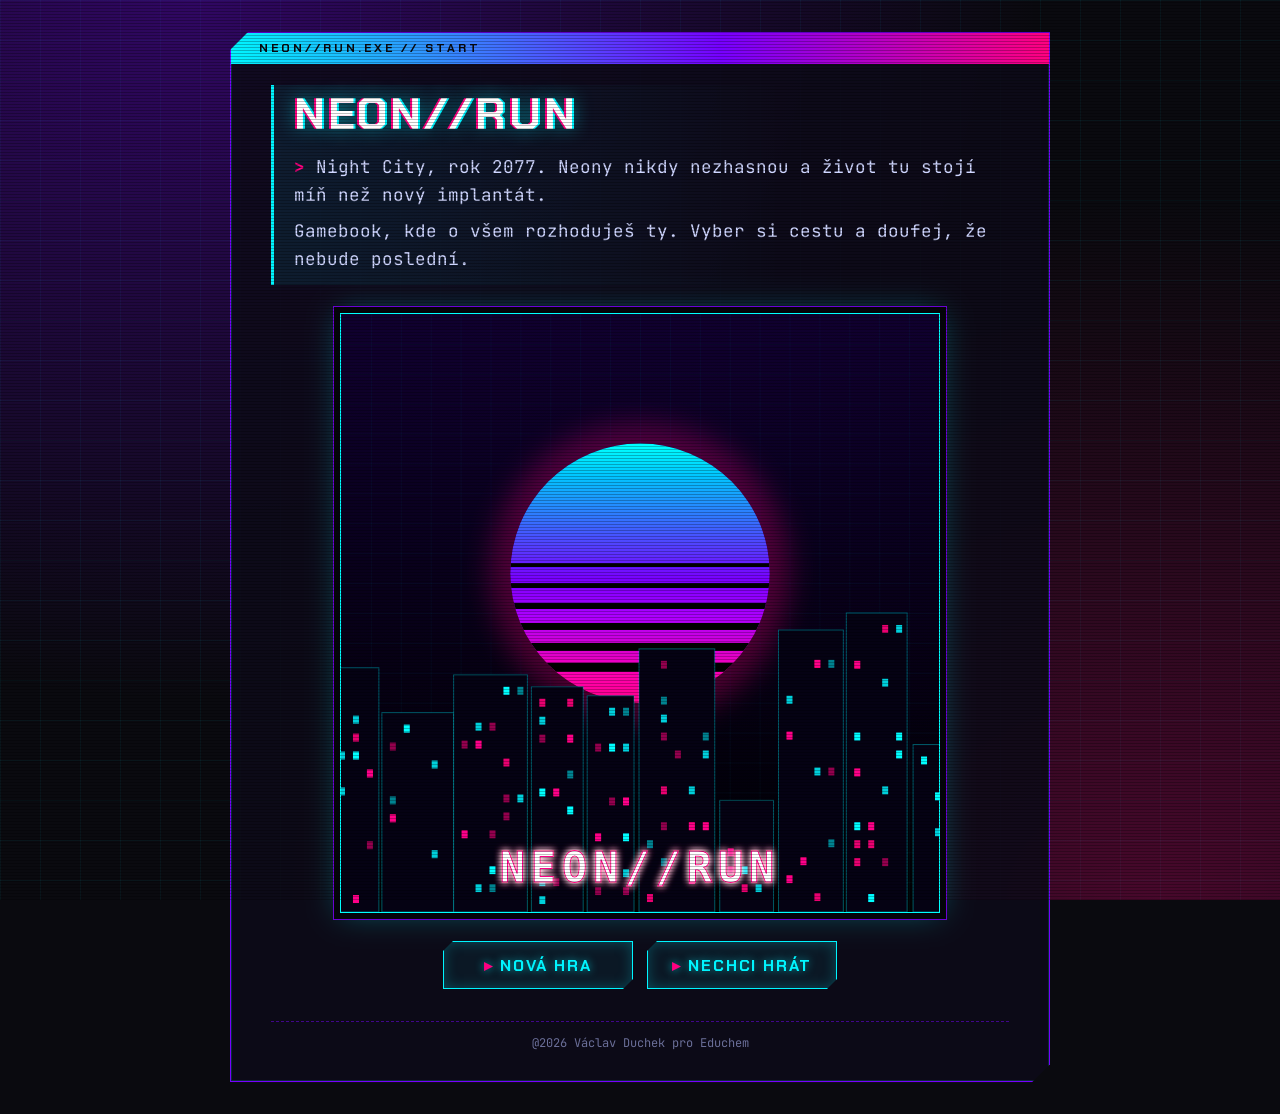
<file: index.html>
<!DOCTYPE html>
<html lang="cs">
<head>
    <meta charset="utf-8">
    <meta name="viewport" content="width=device-width, initial-scale=1">
    <link rel="stylesheet" type="text/css" href="css/styl.css">
    <title>NEON//RUN – Střep</title>
</head>
<body>
    <article data-scena="START">

        <header>
            <h1>NEON//RUN</h1>
            <p>Night City, rok 2077. Neony nikdy nezhasnou a život tu stojí míň než nový implantát.</p>
            <p>Gamebook, kde o všem rozhoduješ ty. Vyber si cestu a doufej, že nebude poslední.</p>
        </header>

        <main>
            <img src="imgs/start.svg" alt="Neonové slunce nad Night City">
        </main>

        <footer>
            <a href="html/1.html"><button>Nová hra</button></a>
            <a href="html/6.html"><button>Nechci hrát</button></a>
            <p>@2026 Václav Duchek pro Educhem</p>
        </footer>

    </article>
</body>
</html>
</file>
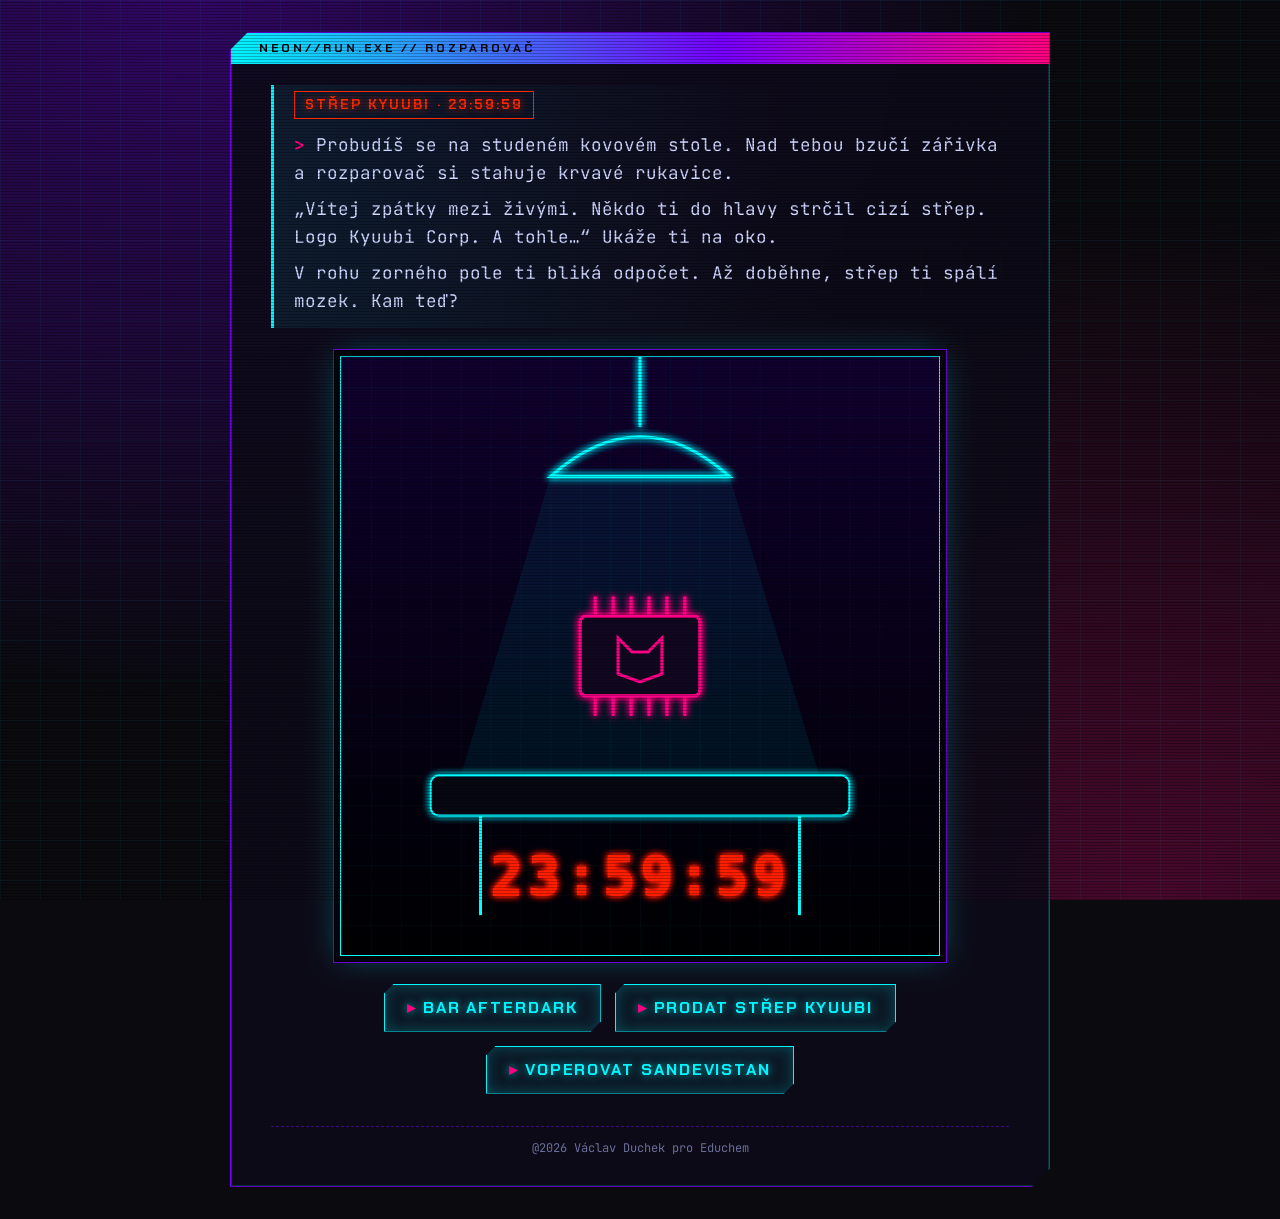
<file: html/1.html>
<!DOCTYPE html>
<html lang="cs">
<head>
    <meta charset="utf-8">
    <meta name="viewport" content="width=device-width, initial-scale=1">
    <link rel="stylesheet" type="text/css" href="../css/styl.css">
    <title>NEON//RUN – Rozparovač</title>
</head>
<body>
    <article data-scena="ROZPAROVAČ">

        <header>
            <div class="odpocet">STŘEP KYUUBI · 23:59:59</div>
            <p>Probudíš se na studeném kovovém stole. Nad tebou bzučí zářivka a rozparovač si stahuje krvavé rukavice.</p>
            <p>„Vítej zpátky mezi živými. Někdo ti do hlavy strčil cizí střep. Logo Kyuubi Corp. A tohle…“ Ukáže ti na oko.</p>
            <p>V rohu zorného pole ti bliká odpočet. Až doběhne, střep ti spálí mozek. Kam teď?</p>
        </header>

        <main>
            <img src="../imgs/ripperdoc.svg" alt="Operační stůl rozparovače a střep s logem lišky">
        </main>

        <footer>
            <a href="2.html"><button>Bar Afterdark</button></a>
            <a href="3.html"><button>Prodat střep Kyuubi</button></a>
            <a href="4.html"><button>Voperovat sandevistan</button></a>
            <p>@2026 Václav Duchek pro Educhem</p>
        </footer>

    </article>
</body>
</html>
</file>
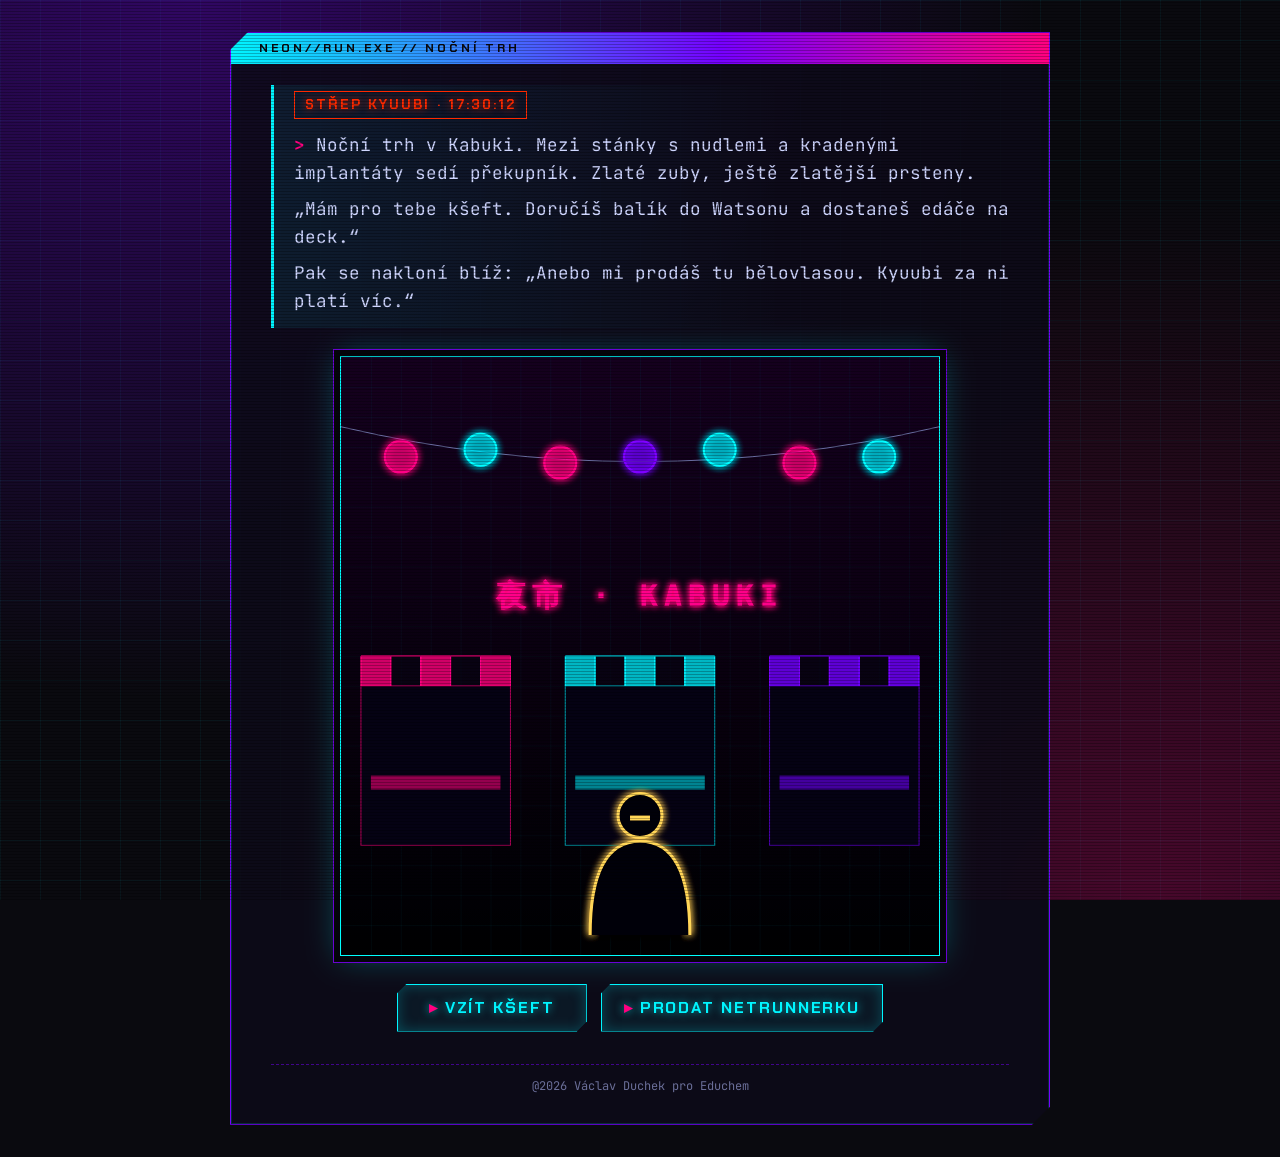
<file: html/10.html>
<!DOCTYPE html>
<html lang="cs">
<head>
    <meta charset="utf-8">
    <meta name="viewport" content="width=device-width, initial-scale=1">
    <link rel="stylesheet" type="text/css" href="../css/styl.css">
    <title>NEON//RUN – Noční trh</title>
</head>
<body>
    <article data-scena="NOČNÍ TRH">

        <header>
            <div class="odpocet">STŘEP KYUUBI · 17:30:12</div>
            <p>Noční trh v Kabuki. Mezi stánky s nudlemi a kradenými implantáty sedí překupník. Zlaté zuby, ještě zlatější prsteny.</p>
            <p>„Mám pro tebe kšeft. Doručíš balík do Watsonu a dostaneš edáče na deck.“</p>
            <p>Pak se nakloní blíž: „Anebo mi prodáš tu bělovlasou. Kyuubi za ni platí víc.“</p>
        </header>

        <main>
            <img src="../imgs/trh.svg" alt="Noční trh s lampiony a překupníkem">
        </main>

        <footer>
            <a href="13.html"><button>Vzít kšeft</button></a>
            <a href="7.html"><button>Prodat netrunnerku</button></a>
            <p>@2026 Václav Duchek pro Educhem</p>
        </footer>

    </article>
</body>
</html>
</file>
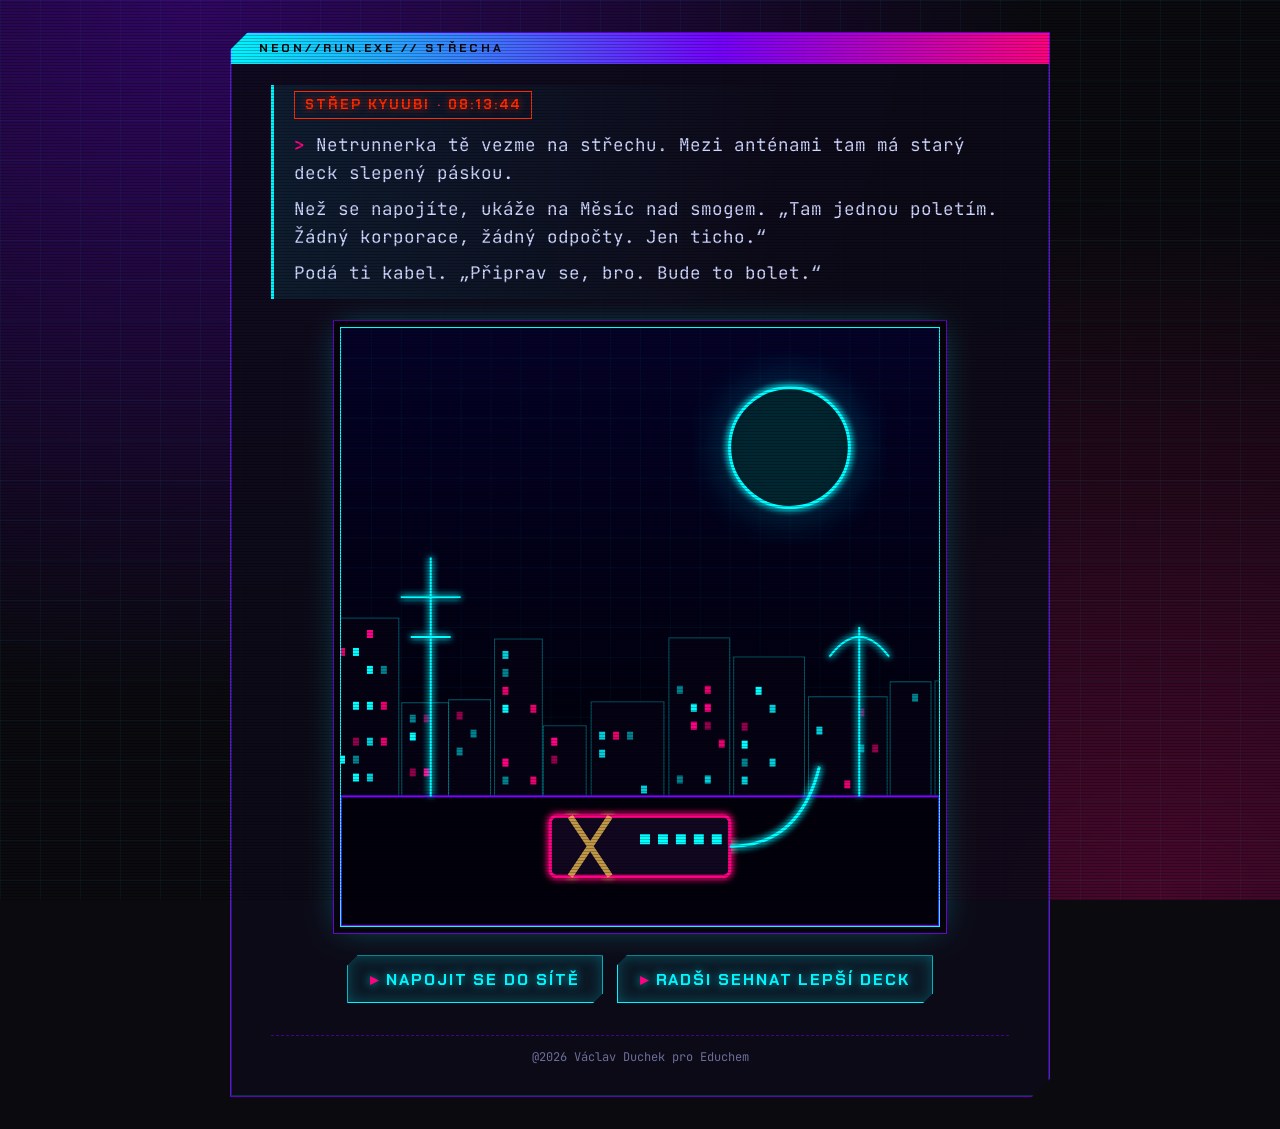
<file: html/11.html>
<!DOCTYPE html>
<html lang="cs">
<head>
    <meta charset="utf-8">
    <meta name="viewport" content="width=device-width, initial-scale=1">
    <link rel="stylesheet" type="text/css" href="../css/styl.css">
    <title>NEON//RUN – Střecha</title>
</head>
<body>
    <article data-scena="STŘECHA">

        <header>
            <div class="odpocet">STŘEP KYUUBI · 08:13:44</div>
            <p>Netrunnerka tě vezme na střechu. Mezi anténami tam má starý deck slepený páskou.</p>
            <p>Než se napojíte, ukáže na Měsíc nad smogem. „Tam jednou poletím. Žádný korporace, žádný odpočty. Jen ticho.“</p>
            <p>Podá ti kabel. „Připrav se, bro. Bude to bolet.“</p>
        </header>

        <main>
            <img src="../imgs/strecha.svg" alt="Střecha s anténami, Měsíc a deck">
        </main>

        <footer>
            <a href="5.html"><button>Napojit se do sítě</button></a>
            <a href="10.html"><button>Radši sehnat lepší deck</button></a>
            <p>@2026 Václav Duchek pro Educhem</p>
        </footer>

    </article>
</body>
</html>
</file>
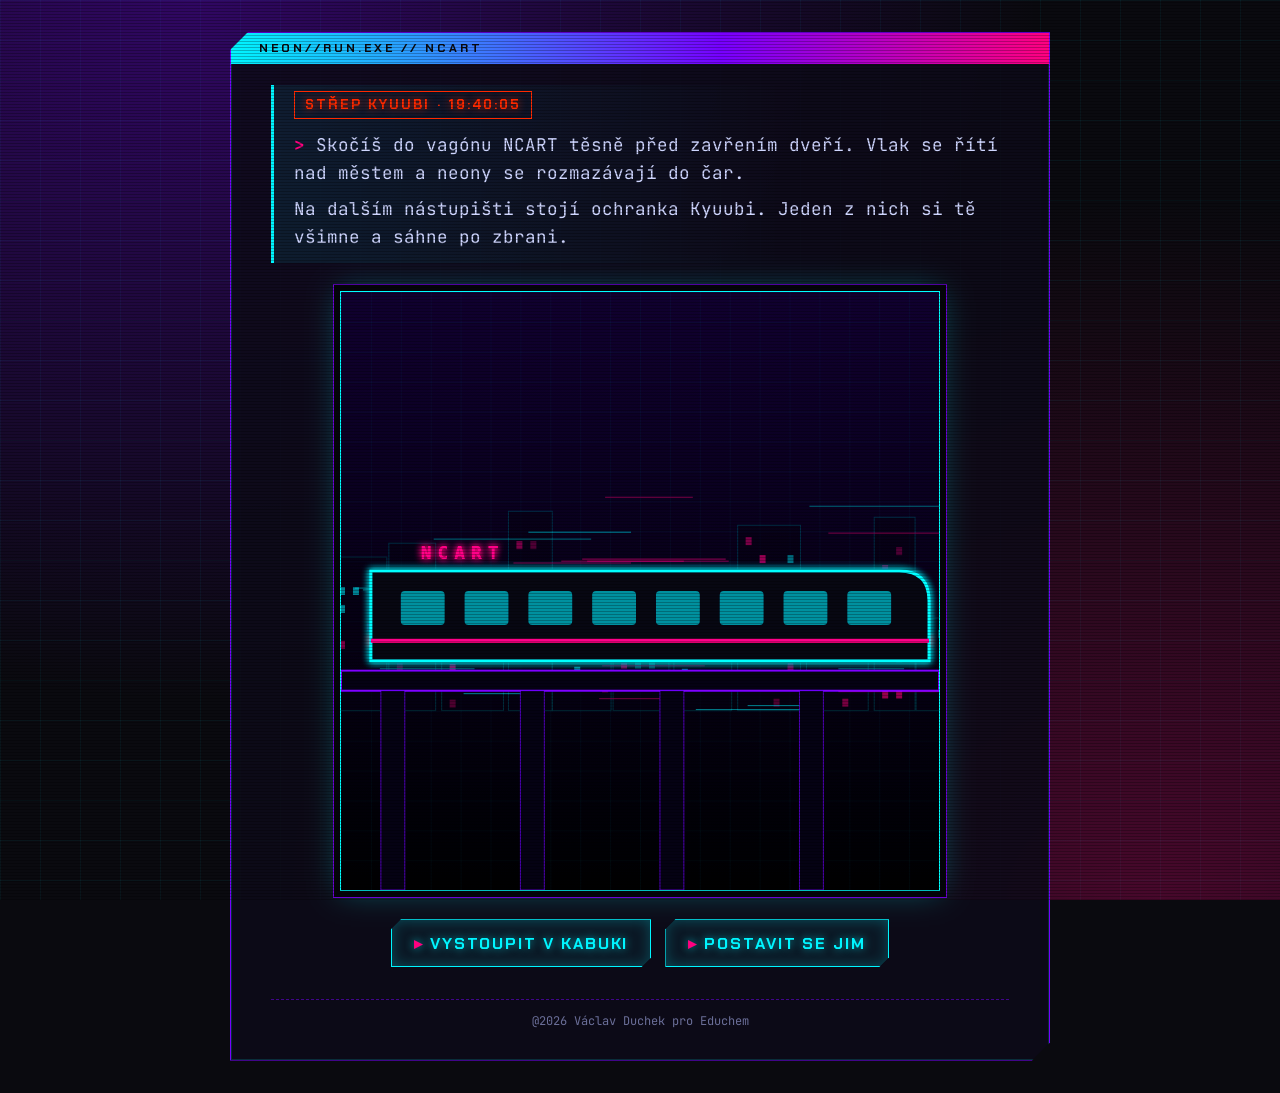
<file: html/12.html>
<!DOCTYPE html>
<html lang="cs">
<head>
    <meta charset="utf-8">
    <meta name="viewport" content="width=device-width, initial-scale=1">
    <link rel="stylesheet" type="text/css" href="../css/styl.css">
    <title>NEON//RUN – Metro</title>
</head>
<body>
    <article data-scena="NCART">

        <header>
            <div class="odpocet">STŘEP KYUUBI · 19:40:05</div>
            <p>Skočíš do vagónu NCART těsně před zavřením dveří. Vlak se řítí nad městem a neony se rozmazávají do čar.</p>
            <p>Na dalším nástupišti stojí ochranka Kyuubi. Jeden z nich si tě všimne a sáhne po zbrani.</p>
        </header>

        <main>
            <img src="../imgs/metro.svg" alt="Vlak metra NCART na estakádě">
        </main>

        <footer>
            <a href="2.html"><button>Vystoupit v Kabuki</button></a>
            <a href="8.html"><button>Postavit se jim</button></a>
            <p>@2026 Václav Duchek pro Educhem</p>
        </footer>

    </article>
</body>
</html>
</file>
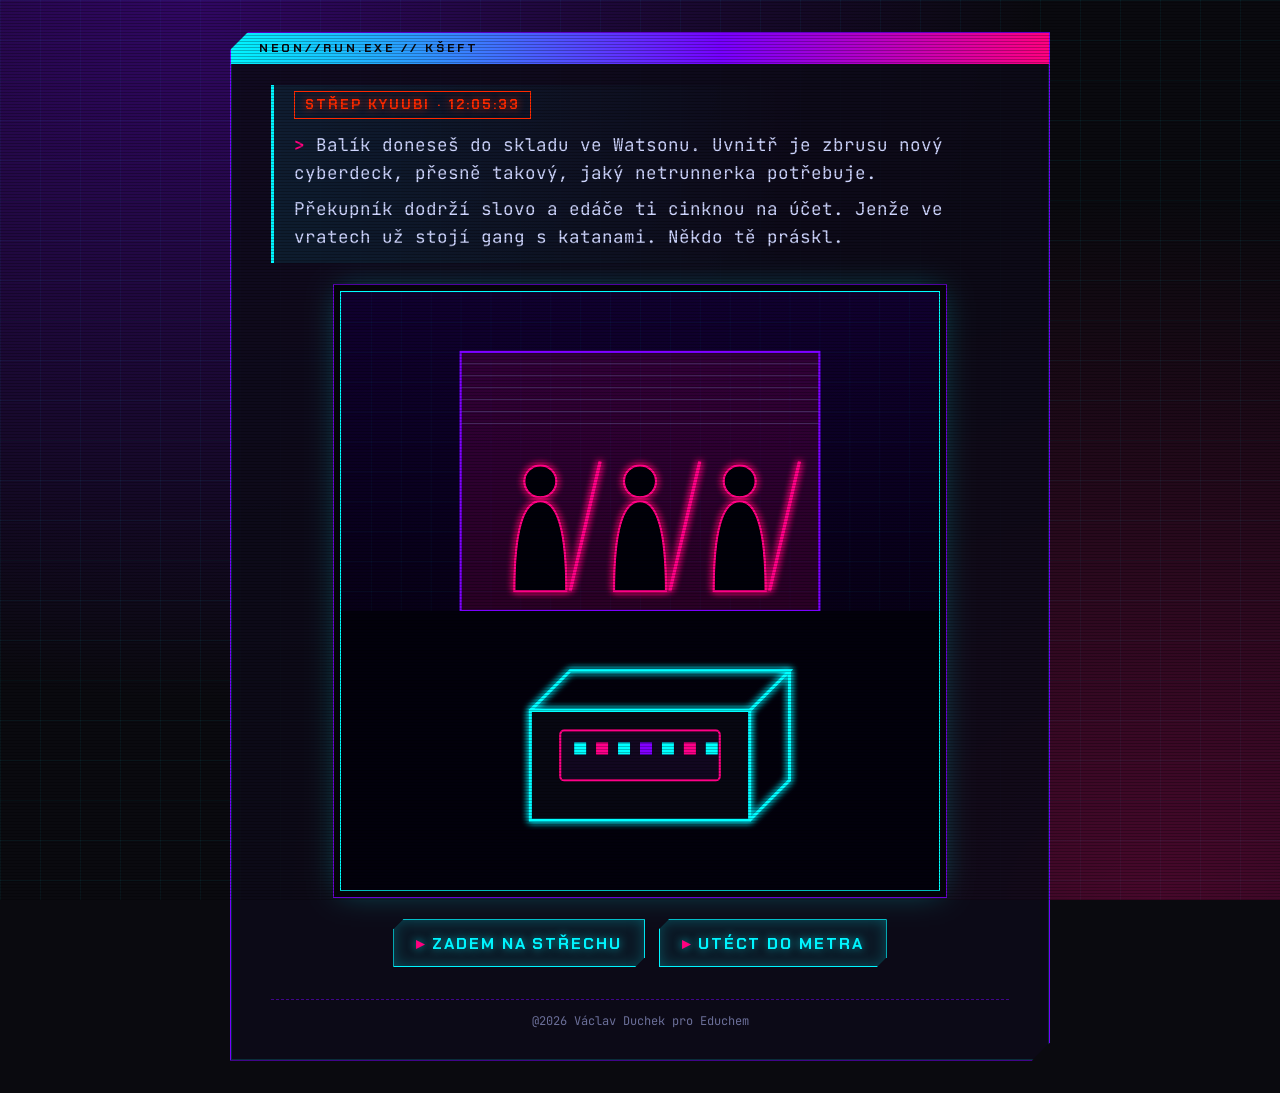
<file: html/13.html>
<!DOCTYPE html>
<html lang="cs">
<head>
    <meta charset="utf-8">
    <meta name="viewport" content="width=device-width, initial-scale=1">
    <link rel="stylesheet" type="text/css" href="../css/styl.css">
    <title>NEON//RUN – Kšeft</title>
</head>
<body>
    <article data-scena="KŠEFT">

        <header>
            <div class="odpocet">STŘEP KYUUBI · 12:05:33</div>
            <p>Balík doneseš do skladu ve Watsonu. Uvnitř je zbrusu nový cyberdeck, přesně takový, jaký netrunnerka potřebuje.</p>
            <p>Překupník dodrží slovo a edáče ti cinknou na účet. Jenže ve vratech už stojí gang s katanami. Někdo tě práskl.</p>
        </header>

        <main>
            <img src="../imgs/sklad.svg" alt="Balík s cyberdeckem a gang s katanami ve vratech">
        </main>

        <footer>
            <a href="11.html"><button>Zadem na střechu</button></a>
            <a href="12.html"><button>Utéct do metra</button></a>
            <p>@2026 Václav Duchek pro Educhem</p>
        </footer>

    </article>
</body>
</html>
</file>
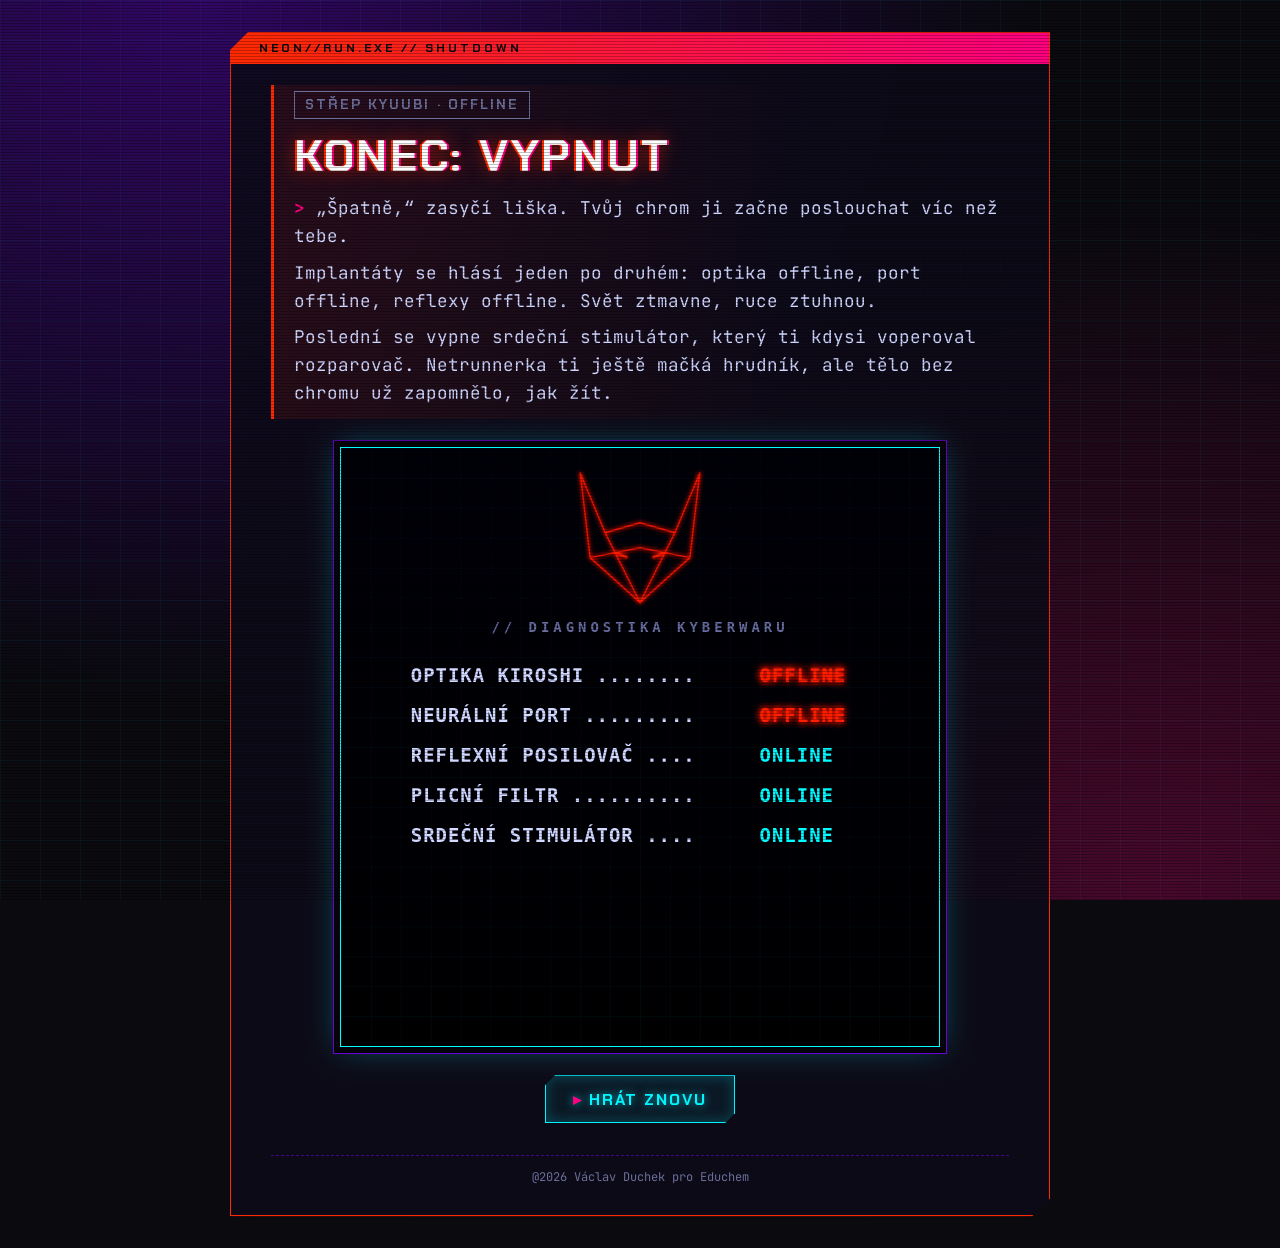
<file: html/14.html>
<!DOCTYPE html>
<html lang="cs">
<head>
    <meta charset="utf-8">
    <meta name="viewport" content="width=device-width, initial-scale=1">
    <link rel="stylesheet" type="text/css" href="../css/styl.css">
    <title>NEON//RUN – Vypnut</title>
</head>
<body class="konec-zly vypnuto">
    <article data-scena="SHUTDOWN">

        <header>
            <div class="odpocet">STŘEP KYUUBI · OFFLINE</div>
            <h1>Konec: Vypnut</h1>
            <p>„Špatně,“ zasyčí liška. Tvůj chrom ji začne poslouchat víc než tebe.</p>
            <p>Implantáty se hlásí jeden po druhém: optika offline, port offline, reflexy offline. Svět ztmavne, ruce ztuhnou.</p>
            <p>Poslední se vypne srdeční stimulátor, který ti kdysi voperoval rozparovač. Netrunnerka ti ještě mačká hrudník, ale tělo bez chromu už zapomnělo, jak žít.</p>
        </header>

        <main>
            <img src="../imgs/vypnuto.svg" alt="Seznam implantátů, které se jeden po druhém hlásí jako offline, až se vypne i srdce">
        </main>

        <footer>
            <a href="../index.html"><button>Hrát znovu</button></a>
            <p>@2026 Václav Duchek pro Educhem</p>
        </footer>

    </article>
</body>
</html>
</file>
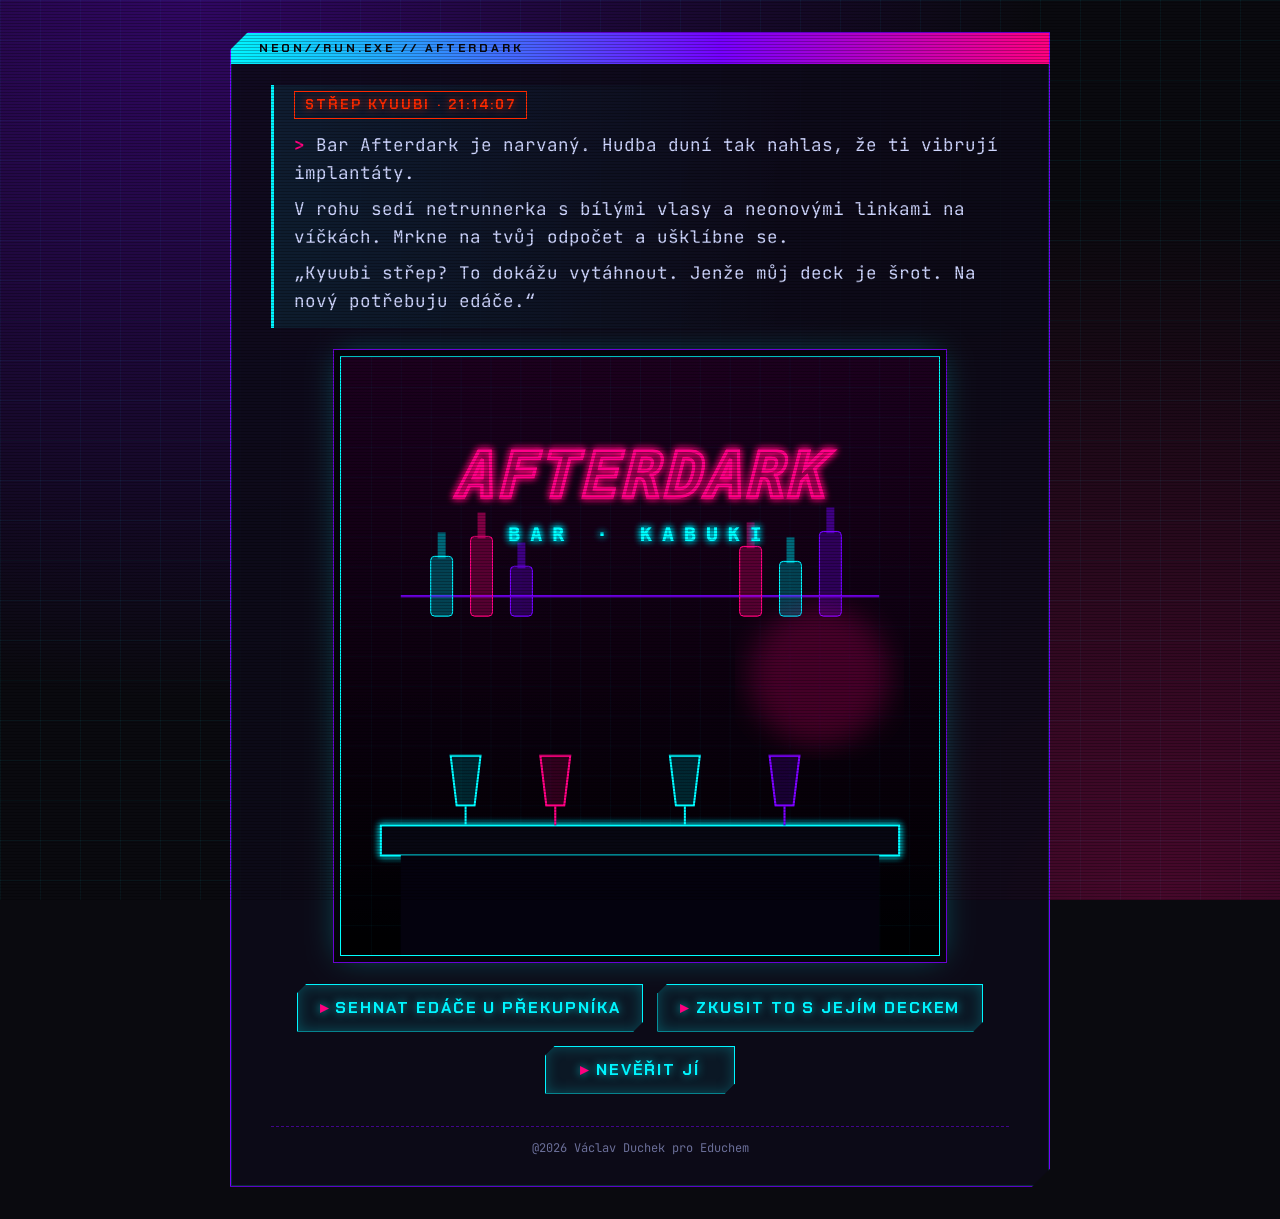
<file: html/2.html>
<!DOCTYPE html>
<html lang="cs">
<head>
    <meta charset="utf-8">
    <meta name="viewport" content="width=device-width, initial-scale=1">
    <link rel="stylesheet" type="text/css" href="../css/styl.css">
    <title>NEON//RUN – Afterdark</title>
</head>
<body>
    <article data-scena="AFTERDARK">

        <header>
            <div class="odpocet">STŘEP KYUUBI · 21:14:07</div>
            <p>Bar Afterdark je narvaný. Hudba duní tak nahlas, že ti vibrují implantáty.</p>
            <p>V rohu sedí netrunnerka s bílými vlasy a neonovými linkami na víčkách. Mrkne na tvůj odpočet a ušklíbne se.</p>
            <p>„Kyuubi střep? To dokážu vytáhnout. Jenže můj deck je šrot. Na nový potřebuju edáče.“</p>
        </header>

        <main>
            <img src="../imgs/afterdark.svg" alt="Neonový nápis baru Afterdark">
        </main>

        <footer>
            <a href="10.html"><button>Sehnat edáče u překupníka</button></a>
            <a href="11.html"><button>Zkusit to s jejím deckem</button></a>
            <a href="3.html"><button>Nevěřit jí</button></a>
            <p>@2026 Václav Duchek pro Educhem</p>
        </footer>

    </article>
</body>
</html>
</file>
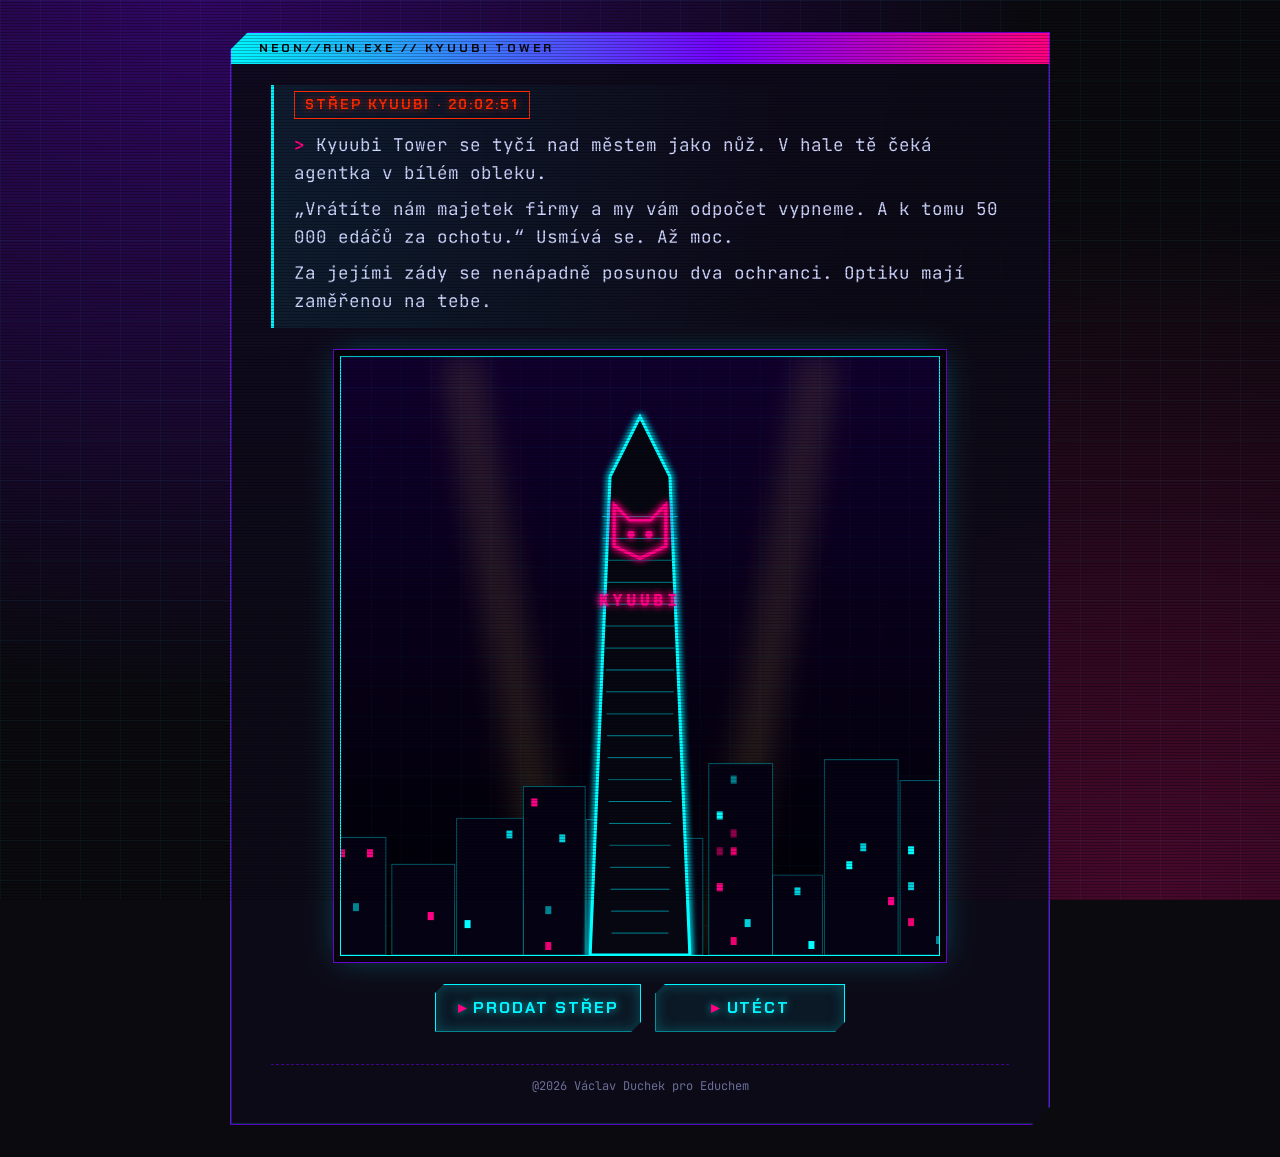
<file: html/3.html>
<!DOCTYPE html>
<html lang="cs">
<head>
    <meta charset="utf-8">
    <meta name="viewport" content="width=device-width, initial-scale=1">
    <link rel="stylesheet" type="text/css" href="../css/styl.css">
    <title>NEON//RUN – Kyuubi Tower</title>
</head>
<body>
    <article data-scena="KYUUBI TOWER">

        <header>
            <div class="odpocet">STŘEP KYUUBI · 20:02:51</div>
            <p>Kyuubi Tower se tyčí nad městem jako nůž. V hale tě čeká agentka v bílém obleku.</p>
            <p>„Vrátíte nám majetek firmy a my vám odpočet vypneme. A k tomu 50 000 edáčů za ochotu.“ Usmívá se. Až moc.</p>
            <p>Za jejími zády se nenápadně posunou dva ochranci. Optiku mají zaměřenou na tebe.</p>
        </header>

        <main>
            <img src="../imgs/kitsune.svg" alt="Věž korporace Kyuubi s logem lišky">
        </main>

        <footer>
            <a href="7.html"><button>Prodat střep</button></a>
            <a href="12.html"><button>Utéct</button></a>
            <p>@2026 Václav Duchek pro Educhem</p>
        </footer>

    </article>
</body>
</html>
</file>
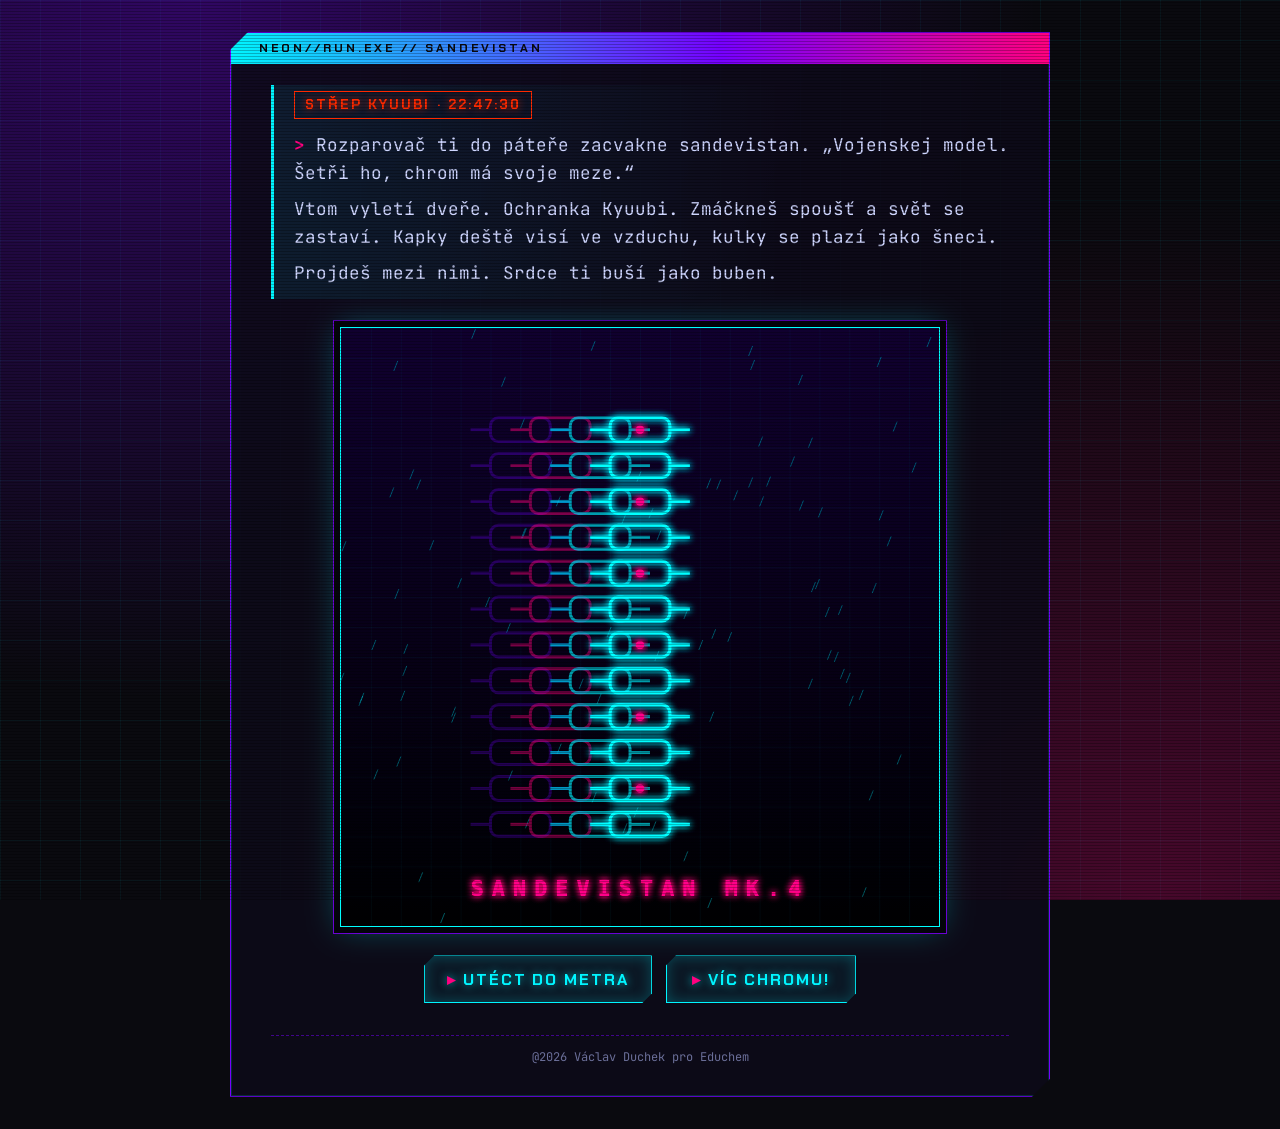
<file: html/4.html>
<!DOCTYPE html>
<html lang="cs">
<head>
    <meta charset="utf-8">
    <meta name="viewport" content="width=device-width, initial-scale=1">
    <link rel="stylesheet" type="text/css" href="../css/styl.css">
    <title>NEON//RUN – Sandevistan</title>
</head>
<body>
    <article data-scena="SANDEVISTAN">

        <header>
            <div class="odpocet">STŘEP KYUUBI · 22:47:30</div>
            <p>Rozparovač ti do páteře zacvakne sandevistan. „Vojenskej model. Šetři ho, chrom má svoje meze.“</p>
            <p>Vtom vyletí dveře. Ochranka Kyuubi. Zmáčkneš spoušť a svět se zastaví. Kapky deště visí ve vzduchu, kulky se plazí jako šneci.</p>
            <p>Projdeš mezi nimi. Srdce ti buší jako buben.</p>
        </header>

        <main>
            <img src="../imgs/sandevistan.svg" alt="Implantát sandevistan na páteři a stopy zpomaleného pohybu">
        </main>

        <footer>
            <a href="12.html"><button>Utéct do metra</button></a>
            <a href="8.html"><button>Víc chromu!</button></a>
            <p>@2026 Václav Duchek pro Educhem</p>
        </footer>

    </article>
</body>
</html>
</file>
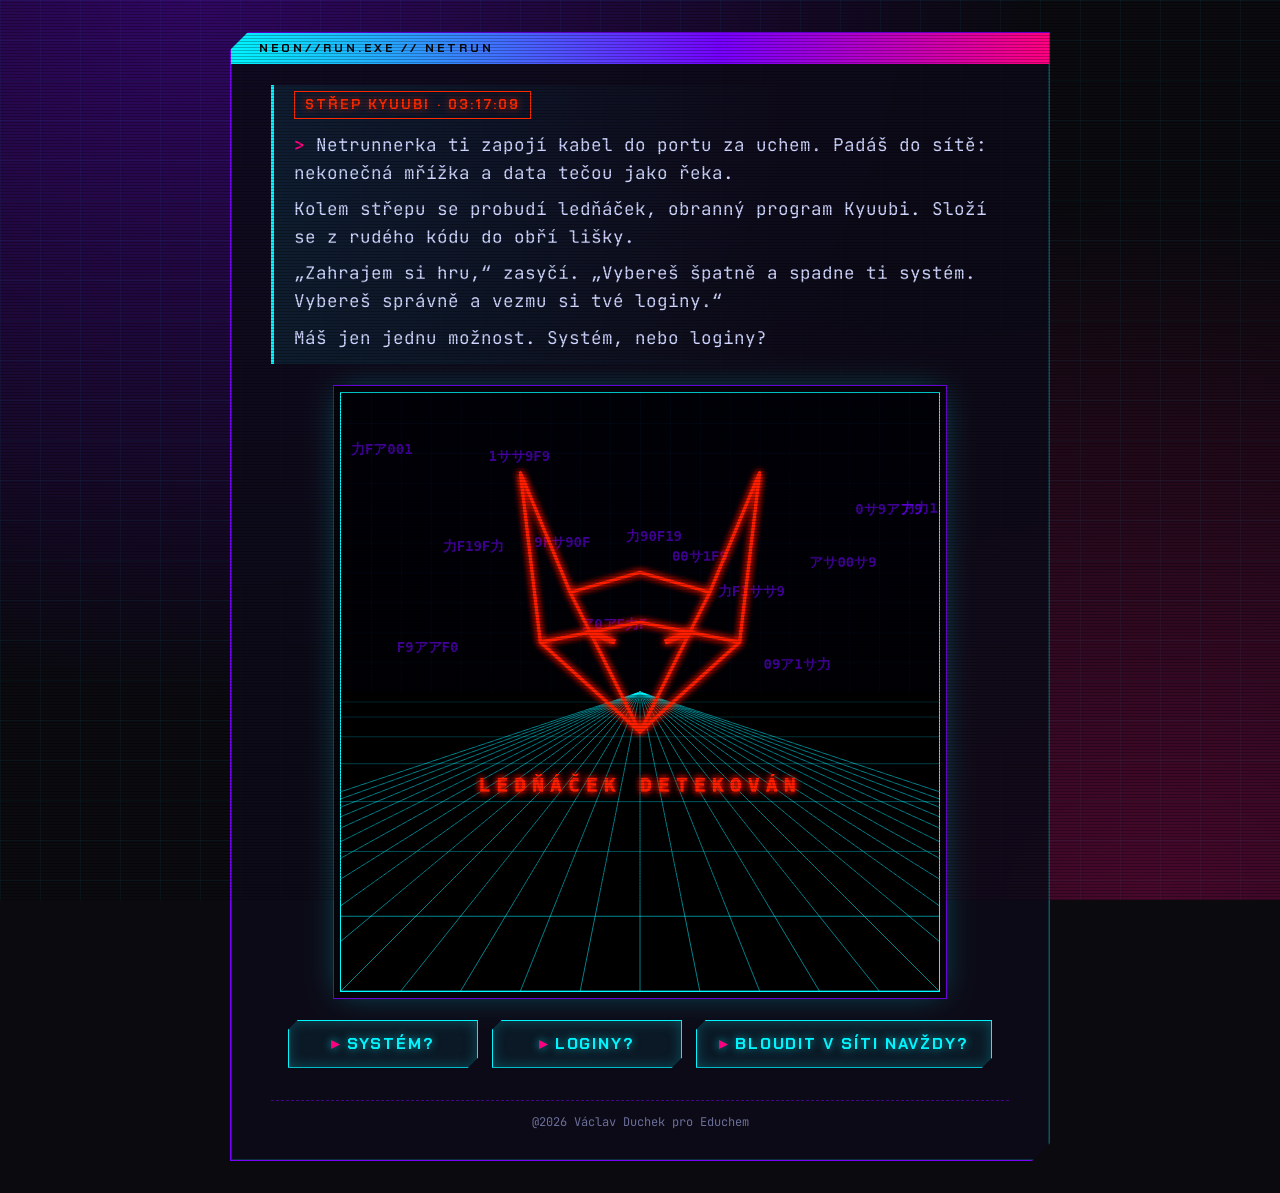
<file: html/5.html>
<!DOCTYPE html>
<html lang="cs">
<head>
    <meta charset="utf-8">
    <meta name="viewport" content="width=device-width, initial-scale=1">
    <link rel="stylesheet" type="text/css" href="../css/styl.css">
    <title>NEON//RUN – Netrun</title>
</head>
<body>
    <article data-scena="NETRUN">

        <header>
            <div class="odpocet">STŘEP KYUUBI · 03:17:09</div>
            <p>Netrunnerka ti zapojí kabel do portu za uchem. Padáš do sítě: nekonečná mřížka a data tečou jako řeka.</p>
            <p>Kolem střepu se probudí ledňáček, obranný program Kyuubi. Složí se z rudého kódu do obří lišky.</p>
            <p>„Zahrajem si hru,“ zasyčí. „Vybereš špatně a spadne ti systém. Vybereš správně a vezmu si tvé loginy.“</p>
            <p>Máš jen jednu možnost. Systém, nebo loginy?</p>
        </header>

        <main>
            <img src="../imgs/netrun.svg" alt="Kyberprostor a ledňáček ve tvaru lišky">
        </main>

        <footer>
            <a href="14.html"><button>Systém?</button></a>
            <a href="9.html"><button>Loginy?</button></a>
            <a href="1.html"><button>Bloudit v síti navždy?</button></a>
            <p>@2026 Václav Duchek pro Educhem</p>
        </footer>

    </article>
</body>
</html>
</file>
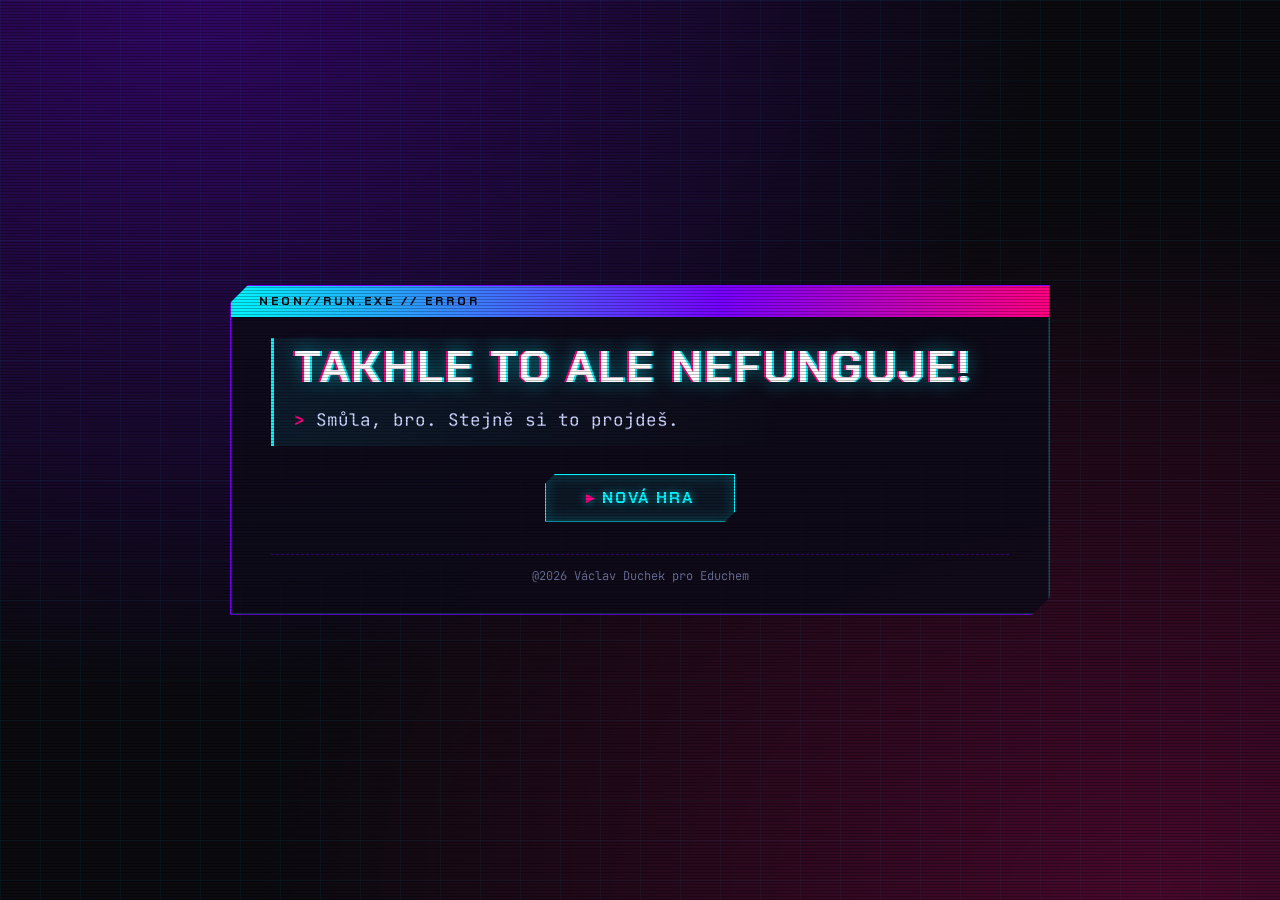
<file: html/6.html>
<!DOCTYPE html>
<html lang="cs">
<head>
    <meta charset="utf-8">
    <meta name="viewport" content="width=device-width, initial-scale=1">
    <link rel="stylesheet" type="text/css" href="../css/styl.css">
    <title>NEON//RUN – Error</title>
</head>
<body>
    <article data-scena="ERROR">

        <header>
            <h1>Takhle to ale nefunguje!</h1>
            <p>Smůla, bro. Stejně si to projdeš.</p>
        </header>

        <main>

        </main>

        <footer>
            <a href="1.html"><button>Nová hra</button></a>
            <p>@2026 Václav Duchek pro Educhem</p>
        </footer>

    </article>
</body>
</html>
</file>
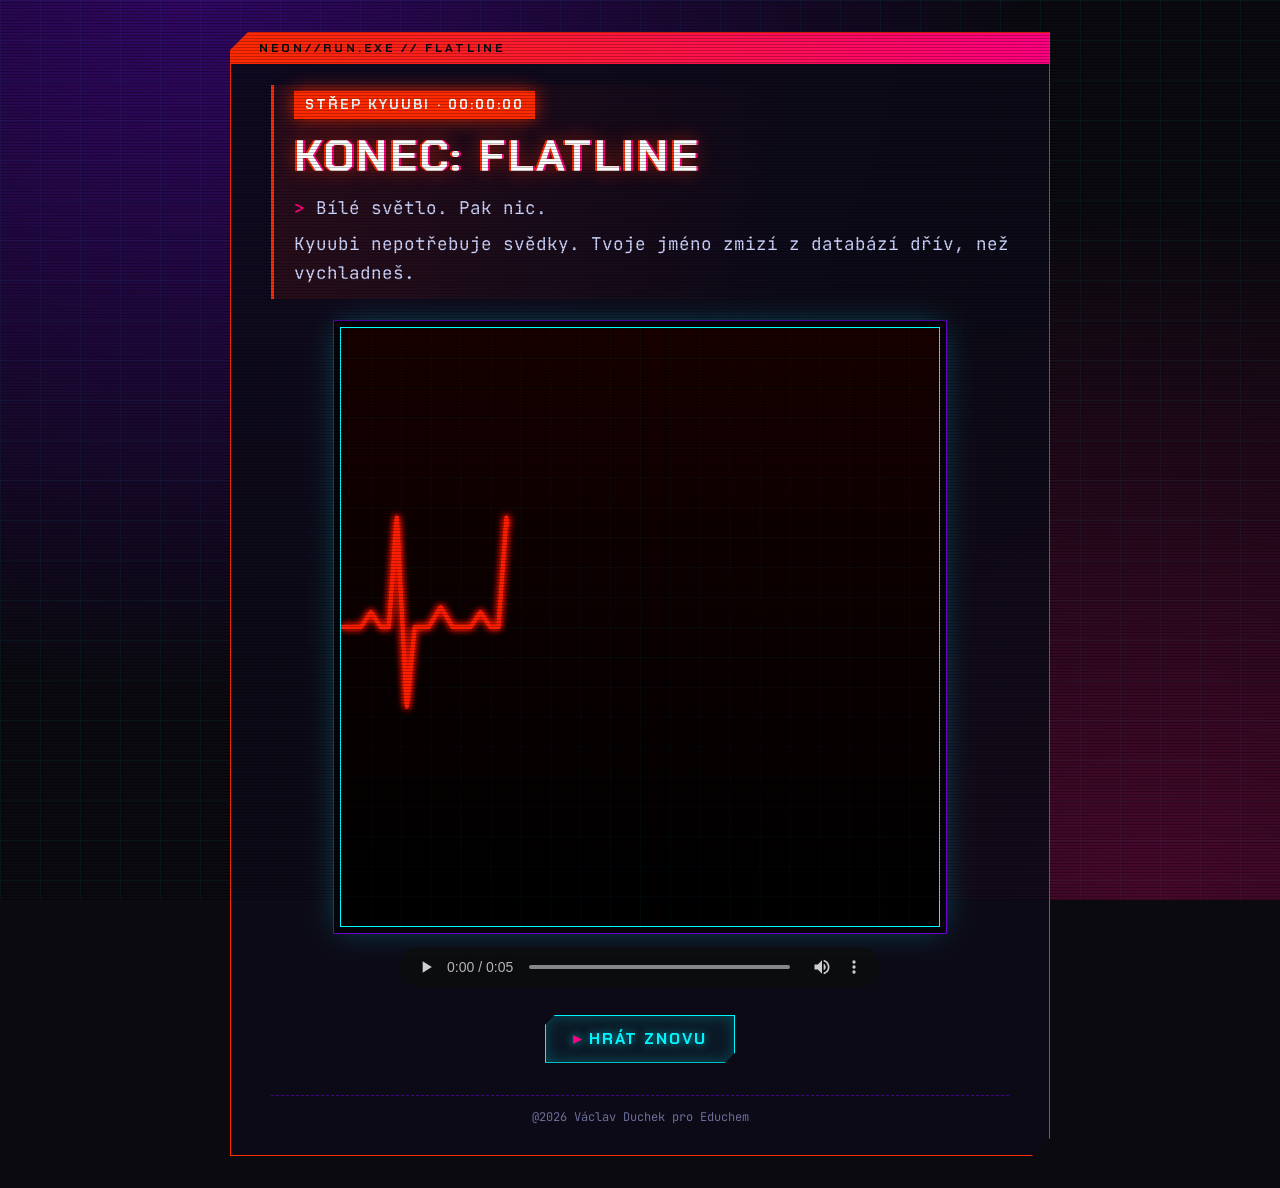
<file: html/7.html>
<!DOCTYPE html>
<html lang="cs">
<head>
    <meta charset="utf-8">
    <meta name="viewport" content="width=device-width, initial-scale=1">
    <link rel="stylesheet" type="text/css" href="../css/styl.css">
    <title>NEON//RUN – Flatline</title>
</head>
<body class="konec-zly flatline">
    <article data-scena="FLATLINE">

        <header>
            <div class="odpocet">STŘEP KYUUBI · 00:00:00</div>
            <h1>Konec: Flatline</h1>
            <p>Bílé světlo. Pak nic.</p>
            <p>Kyuubi nepotřebuje svědky. Tvoje jméno zmizí z databází dřív, než vychladneš.</p>
        </header>

        <main>
            <img src="../imgs/flatline.svg" alt="Plochá čára na EKG">
            <audio class="zvuk" src="../zvuky/flatline.mp3" autoplay controls></audio>
        </main>

        <footer>
            <a href="../index.html"><button>Hrát znovu</button></a>
            <p>@2026 Václav Duchek pro Educhem</p>
        </footer>

    </article>
</body>
</html>
</file>
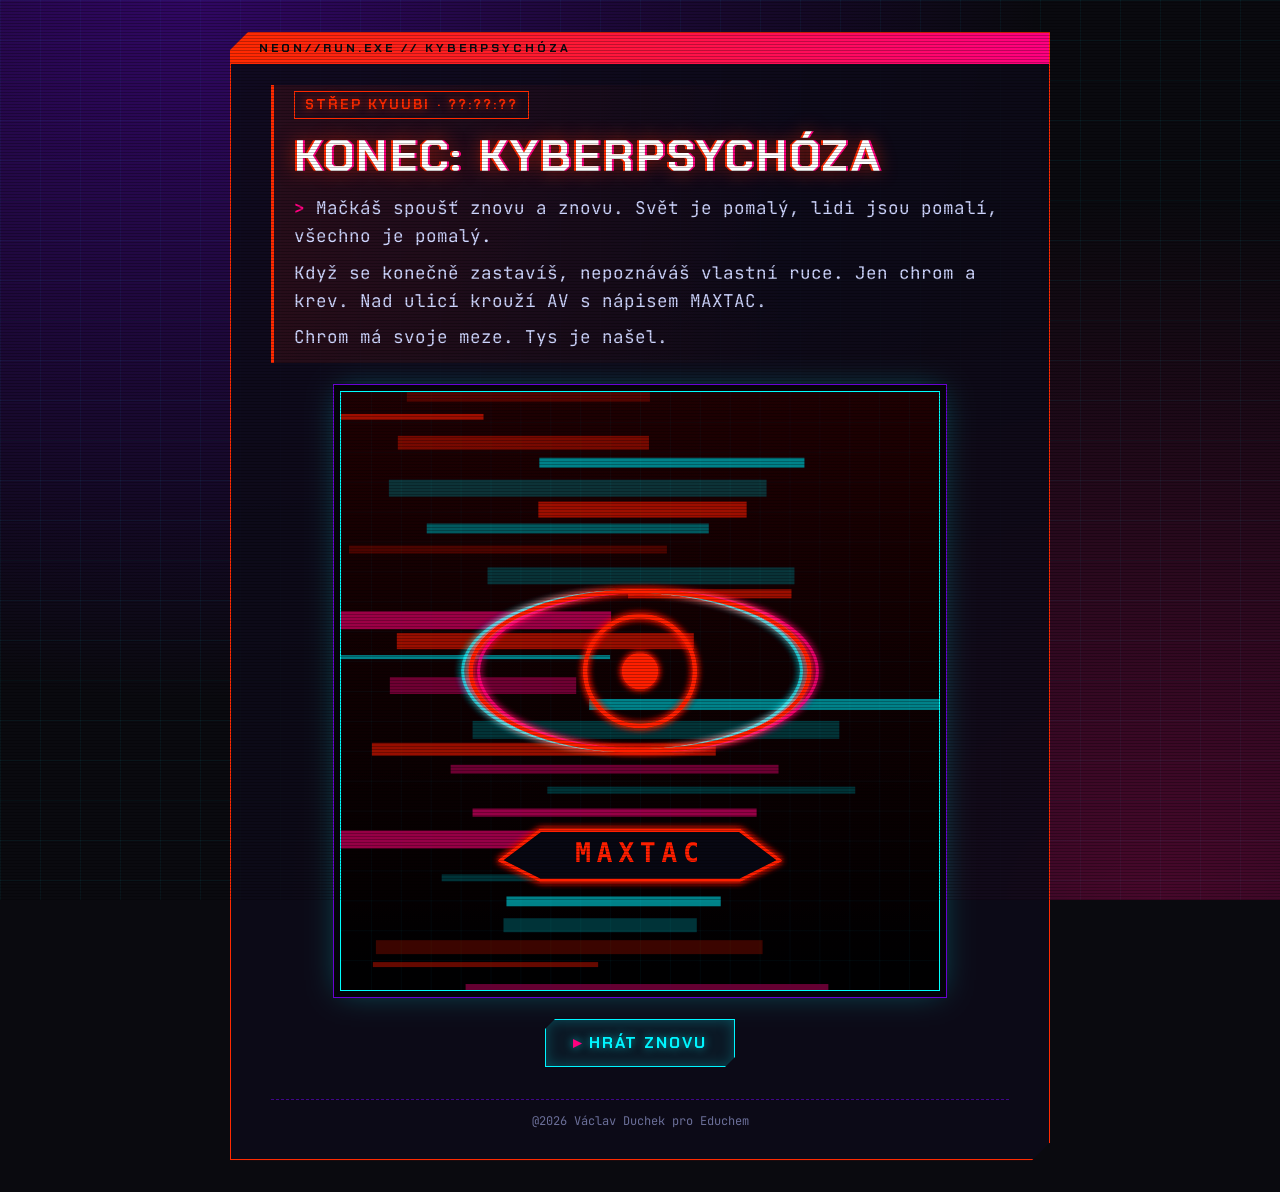
<file: html/8.html>
<!DOCTYPE html>
<html lang="cs">
<head>
    <meta charset="utf-8">
    <meta name="viewport" content="width=device-width, initial-scale=1">
    <link rel="stylesheet" type="text/css" href="../css/styl.css">
    <title>NEON//RUN – Kyberpsychóza</title>
</head>
<body class="konec-zly glitch">
    <article data-scena="KYBERPSYCHÓZA">

        <header>
            <div class="odpocet">STŘEP KYUUBI · ??:??:??</div>
            <h1>Konec: Kyberpsychóza</h1>
            <p>Mačkáš spoušť znovu a znovu. Svět je pomalý, lidi jsou pomalí, všechno je pomalý.</p>
            <p>Když se konečně zastavíš, nepoznáváš vlastní ruce. Jen chrom a krev. Nad ulicí krouží AV s nápisem MAXTAC.</p>
            <p>Chrom má svoje meze. Tys je našel.</p>
        </header>

        <main>
            <img src="../imgs/psycho.svg" alt="Rozbité rudé oko a vznášedlo MaxTac">
        </main>

        <footer>
            <a href="../index.html"><button>Hrát znovu</button></a>
            <p>@2026 Václav Duchek pro Educhem</p>
        </footer>

    </article>
</body>
</html>
</file>
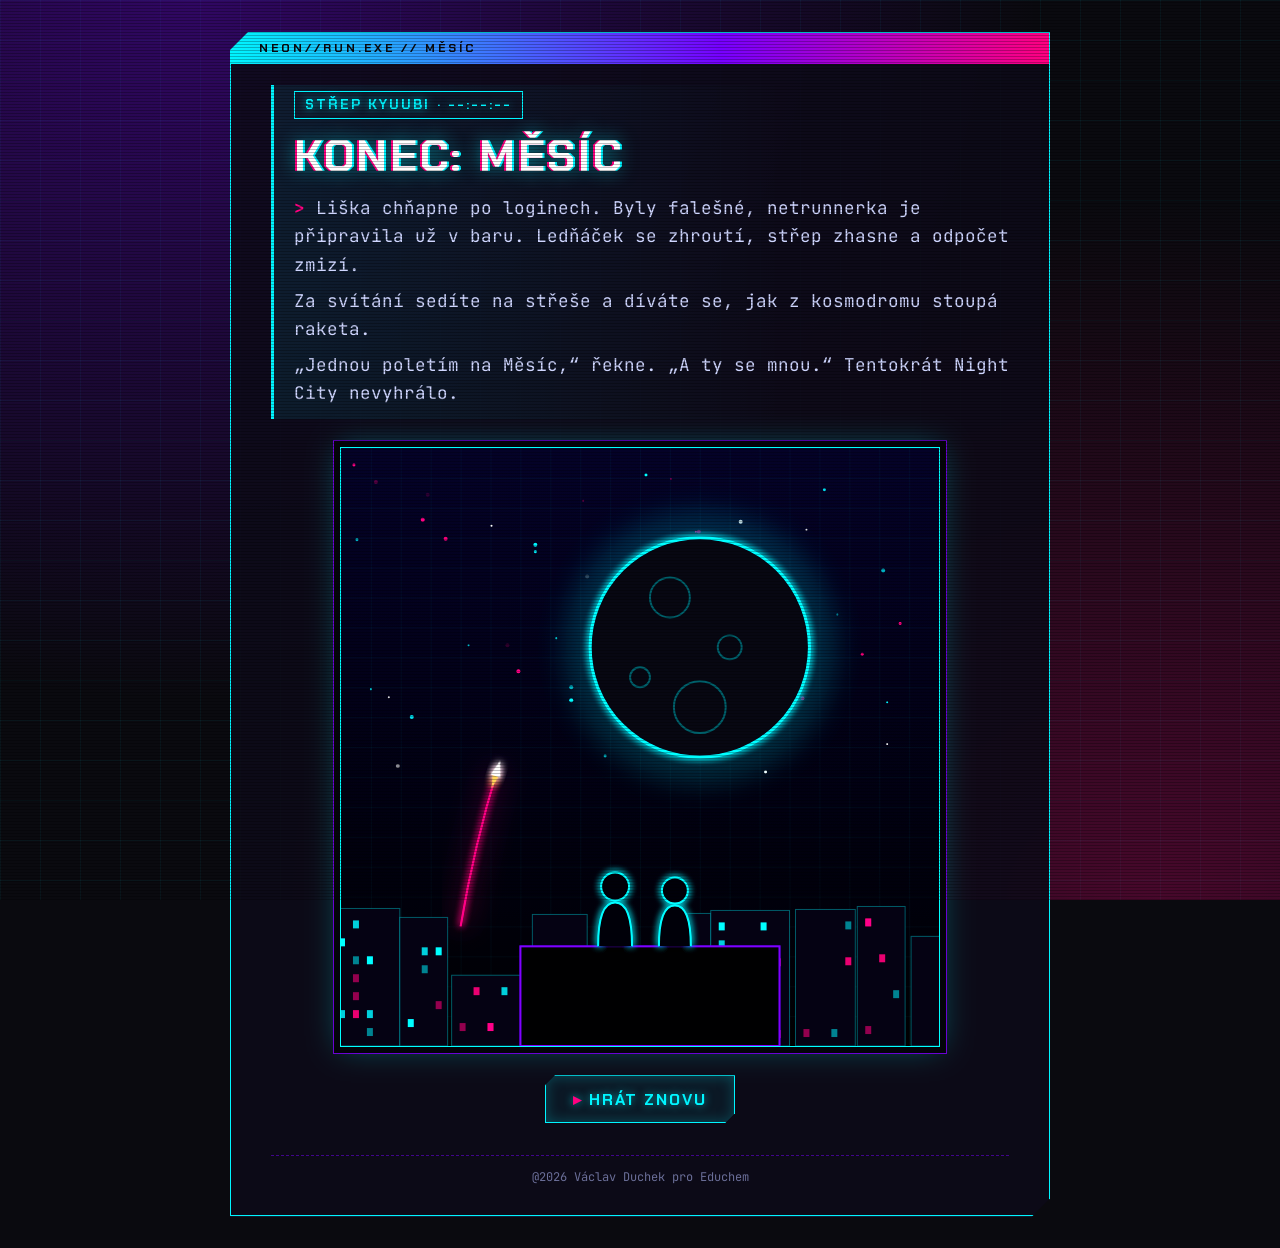
<file: html/9.html>
<!DOCTYPE html>
<html lang="cs">
<head>
    <meta charset="utf-8">
    <meta name="viewport" content="width=device-width, initial-scale=1">
    <link rel="stylesheet" type="text/css" href="../css/styl.css">
    <title>NEON//RUN – Měsíc</title>
</head>
<body class="konec-dobry">
    <article data-scena="MĚSÍC">

        <header>
            <div class="odpocet">STŘEP KYUUBI · --:--:--</div>
            <h1>Konec: Měsíc</h1>
            <p>Liška chňapne po loginech. Byly falešné, netrunnerka je připravila už v baru. Ledňáček se zhroutí, střep zhasne a odpočet zmizí.</p>
            <p>Za svítání sedíte na střeše a díváte se, jak z kosmodromu stoupá raketa.</p>
            <p>„Jednou poletím na Měsíc,“ řekne. „A ty se mnou.“ Tentokrát Night City nevyhrálo.</p>
        </header>

        <main>
            <img src="../imgs/mesic.svg" alt="Dvě postavy na střeše pozorují Měsíc a startující raketu">
        </main>

        <footer>
            <a href="../index.html"><button>Hrát znovu</button></a>
            <p>@2026 Václav Duchek pro Educhem</p>
        </footer>

    </article>
</body>
</html>
</file>
<file: css/styl.css>
/* =========================================================
   web-hra – Neo Tokyo styl
   paleta: cyan #00f5ff, magenta #ff0080, fialová #7700ff, červená #ff2a00
   ========================================================= */

@import url("https://fonts.googleapis.com/css2?family=Chakra+Petch:wght@500;700&family=JetBrains+Mono:wght@400;700&display=swap");

:root {
    --bg: #0a0a0f;
    --panel: rgba(13, 11, 24, 0.88);
    --text: #cfd6ff;
    --dim: #6b6f99;
    --cyan: #00f5ff;
    --magenta: #ff0080;
    --purple: #7700ff;
    --red: #ff2a00;
    --cut: 18px;
}

* {
    box-sizing: border-box;
}

body {
    margin: 0;
    min-height: 100vh;
    padding: 16px 12px;
    display: flex;
    align-items: center;
    justify-content: center;
    color: var(--text);
    font-family: "JetBrains Mono", monospace;
    line-height: 1.6;
    background-color: var(--bg);
    background-image:
        radial-gradient(ellipse at 15% 0%, rgba(119, 0, 255, 0.35), transparent 55%),
        radial-gradient(ellipse at 90% 100%, rgba(255, 0, 128, 0.25), transparent 55%),
        linear-gradient(rgba(0, 245, 255, 0.05) 1px, transparent 1px),
        linear-gradient(90deg, rgba(0, 245, 255, 0.05) 1px, transparent 1px);
    background-size: auto, auto, 40px 40px, 40px 40px;
    background-attachment: fixed;
}

/* jemné řádkování jako starý monitor */
body::after {
    content: "";
    position: fixed;
    inset: 0;
    pointer-events: none;
    background: repeating-linear-gradient(transparent 0 2px, rgba(0, 0, 0, 0.25) 2px 3px);
    z-index: 10;
}

/* =========================================================
   ROZLOŽENÍ – „mobile first“
   základ = mobil, @media (min-width) přidávají větší displeje:
     do 599 px      mobil (základ)
     600–1023 px    tablet
     1024–1439 px   notebook / PC
     od 1440 px     velký monitor
     + mobil na šířku (nízká výška)
   ========================================================= */

/* ---------- hlavní panel ---------- */
article {
    position: relative;
    width: 100%;
    max-width: 820px;
    padding: 44px 16px 20px;
    background: var(--panel);
    border: 1px solid var(--purple);
    box-shadow:
        0 0 0 1px rgba(0, 245, 255, 0.15) inset,
        0 0 40px rgba(119, 0, 255, 0.45),
        0 0 120px rgba(255, 0, 128, 0.15);
    clip-path: polygon(var(--cut) 0, 100% 0, 100% calc(100% - var(--cut)),
                       calc(100% - var(--cut)) 100%, 0 100%, 0 var(--cut));
    animation: zapnuti 0.5s ease-out;
}

/* lišta nahoře */
article::before {
    content: "NEON//RUN // " attr(data-scena);
    position: absolute;
    top: 0;
    left: 0;
    right: 0;
    padding: 6px 22px;
    font-family: "Chakra Petch", sans-serif;
    font-size: 11px;
    font-weight: 700;
    letter-spacing: 0.2em;
    color: var(--bg);
    background: linear-gradient(90deg, var(--cyan), var(--purple) 60%, var(--magenta));
}

/* ---------- příběh ---------- */
header {
    font-size: 1rem;
    padding: 4px 0 4px 14px;
    border-left: 3px solid var(--cyan);
    background: linear-gradient(90deg, rgba(0, 245, 255, 0.08), transparent 70%);
    margin-bottom: 20px;
}

header:empty {
    display: none;
}

header p {
    margin: 0 0 8px;
}

header p:first-of-type::before {
    content: "> ";
    color: var(--magenta);
    font-weight: 700;
}

h1, h2 {
    font-family: "Chakra Petch", sans-serif;
    text-transform: uppercase;
    letter-spacing: 0.06em;
    margin: 0 0 12px;
}

h1 {
    font-size: 1.8rem;
    line-height: 1.15;
    color: #fff;
    text-shadow:
        -2px 0 var(--magenta),
        2px 0 var(--cyan),
        0 0 18px rgba(0, 245, 255, 0.6);
}

h2 {
    font-size: 1.15rem;
    color: var(--magenta);
    text-shadow: 0 0 12px rgba(255, 0, 128, 0.7);
}

/* ---------- obrázek / obsah ---------- */
main {
    text-align: center;
    margin-bottom: 20px;
}

main p {
    text-align: left;
}

img {
    display: block;
    width: 100%;
    max-width: 600px;
    aspect-ratio: 1 / 1;
    object-fit: cover;
    margin: 0 auto;
    border: 1px solid var(--cyan);
    box-shadow:
        0 0 0 4px var(--bg),
        0 0 0 5px rgba(119, 0, 255, 0.8),
        0 0 30px rgba(0, 245, 255, 0.35);
    filter: saturate(1.15) contrast(1.05);
}

/* ---------- volby ---------- */
footer {
    display: flex;
    flex-direction: column;
    gap: 12px;
    font-size: 12px;
    color: var(--dim);
    text-align: center;
}

footer p {
    margin: 12px 0 0;
    padding-top: 12px;
    border-top: 1px dashed rgba(119, 0, 255, 0.5);
}

a {
    text-decoration: none;
}

/* na mobilu odkaz (a s ním tlačítko) přes celou šířku – lépe se trefuje palcem */
main a,
footer a {
    display: block;
    width: 100%;
}

main a + a {
    margin-top: 12px;
}

button {
    width: 100%;
    min-height: 48px;
    padding: 12px 18px;
    font-family: "Chakra Petch", sans-serif;
    font-size: 1rem;
    font-weight: 700;
    text-transform: uppercase;
    letter-spacing: 0.1em;
    color: var(--cyan);
    background: rgba(0, 245, 255, 0.06);
    border: 1px solid var(--cyan);
    cursor: pointer;
    clip-path: polygon(10px 0, 100% 0, 100% calc(100% - 10px), calc(100% - 10px) 100%, 0 100%, 0 10px);
    text-shadow: 0 0 8px rgba(0, 245, 255, 0.7);
    box-shadow: 0 0 14px rgba(0, 245, 255, 0.25) inset;
    transition: color 0.15s, background 0.15s, border-color 0.15s, transform 0.15s;
}

button::before {
    content: "▸ ";
    color: var(--magenta);
}

/* dotyk / klávesnice: zvýraznění při stisku a při Tab */
button:active,
a:focus-visible button {
    color: #fff;
    background: var(--magenta);
    border-color: var(--magenta);
    text-shadow: none;
}

button:active::before,
a:focus-visible button::before {
    color: #fff;
}

a:focus-visible {
    outline: none;
}

/* ---------- odpočet střepu ---------- */
.odpocet {
    display: inline-block;
    margin-bottom: 12px;
    padding: 2px 10px;
    font-family: "Chakra Petch", sans-serif;
    font-size: 0.85rem;
    font-weight: 700;
    letter-spacing: 0.15em;
    color: var(--red);
    border: 1px solid var(--red);
    text-shadow: 0 0 8px rgba(255, 42, 0, 0.8);
    animation: blikani 1.2s steps(2, start) infinite;
}

/* ---------- konce hry ---------- */
.konec-zly article {
    border-color: var(--red);
    box-shadow:
        0 0 40px rgba(255, 42, 0, 0.45),
        0 0 120px rgba(255, 42, 0, 0.15);
}

.konec-zly article::before {
    background: linear-gradient(90deg, var(--red), var(--magenta));
}

.konec-zly header {
    border-left-color: var(--red);
    background: linear-gradient(90deg, rgba(255, 42, 0, 0.1), transparent 70%);
}

.konec-zly h1 {
    text-shadow:
        -2px 0 var(--red),
        2px 0 var(--magenta),
        0 0 18px rgba(255, 42, 0, 0.7);
}

.konec-dobry article {
    border-color: var(--cyan);
    box-shadow:
        0 0 40px rgba(0, 245, 255, 0.4),
        0 0 120px rgba(119, 0, 255, 0.3);
}

.konec-dobry .odpocet {
    color: var(--cyan);
    border-color: var(--cyan);
    text-shadow: 0 0 8px rgba(0, 245, 255, 0.8);
    animation: none;
}

@keyframes blikani {
    to { opacity: 0.35; }
}

/* ---------- konec Flatline: odpočet doběhl ----------
   na ostatních stránkách bliká, tady už jen nehybně svítí –
   čas vypršel, není co odpočítávat */
.flatline .odpocet {
    animation: none;
    color: #fff;
    background: var(--red);
    text-shadow: none;
    box-shadow: 0 0 18px rgba(255, 42, 0, 0.8);
}

/* ---------- konec Vypnut: odpočet zhasl ----------
   kyberware je vypnutý, takže i odpočet v optice je jen šedý a nebliká */
.vypnuto .odpocet {
    color: var(--dim);
    border-color: var(--dim);
    text-shadow: none;
    animation: none;
}

/* ---------- glitch obrázku (konec Kyberpsychóza) ----------
   obrázek je většinu času v klidu, pak sebou na zlomek sekundy „škubne“:
   posun, rozdvojení barev (drop-shadow), výpadky pruhů (clip-path) a záblesk */
.glitch img {
    animation: glitch 1.6s infinite steps(1, end);
}

/* nadpis se trhá ve stejném rytmu jako obrázek (stejná délka cyklu) */
.glitch h1 {
    animation: glitch-text 1.6s infinite steps(1, end);
}

@keyframes glitch {
    0%, 26%, 62%, 100% {
        transform: none;
        clip-path: none;
        filter: saturate(1.15) contrast(1.05);
    }
    22% {
        transform: translate(5px, 0) skewX(-3deg);
        clip-path: inset(40% 0 25% 0);
        filter: drop-shadow(-5px 0 var(--cyan)) drop-shadow(5px 0 var(--magenta));
    }
    24% {
        transform: translate(-6px, 1px);
        filter: drop-shadow(4px 0 var(--red)) brightness(1.4);
    }
    64% {
        transform: translate(-8px, 2px) skewX(6deg);
        clip-path: inset(12% 0 50% 0);
        filter: drop-shadow(-6px 0 var(--cyan)) drop-shadow(6px 0 var(--magenta)) hue-rotate(40deg);
    }
    67% {
        transform: translate(10px, -3px);
        clip-path: inset(58% 0 6% 0);
        filter: drop-shadow(6px 0 var(--cyan)) drop-shadow(-6px 0 var(--red));
    }
    70% {
        transform: translate(-4px, 0) skewX(-8deg);
        clip-path: inset(28% 0 34% 0);
        filter: invert(1) hue-rotate(180deg);
    }
    73% {
        transform: none;
        clip-path: none;
        filter: drop-shadow(-4px 0 var(--cyan)) drop-shadow(4px 0 var(--magenta)) brightness(1.7);
    }
    76% {
        transform: translate(6px, 1px);
        clip-path: inset(0 0 72% 0);
        filter: drop-shadow(-8px 0 var(--red));
    }
    79% {
        transform: none;
        clip-path: none;
        filter: saturate(1.15) contrast(1.05);
    }
    88% {
        transform: translate(-3px, 0);
        filter: drop-shadow(3px 0 var(--cyan)) brightness(1.3);
    }
    90% {
        transform: none;
        filter: saturate(1.15) contrast(1.05);
    }
}

/* ---------- zvuk (konec Flatline) ----------
   autoplay může prohlížeč zablokovat, proto jsou vidět i ovládací prvky */
.zvuk {
    display: block;
    width: 100%;
    max-width: 480px;
    height: 40px;
    margin: 20px auto 0;
    filter: invert(1) hue-rotate(180deg) saturate(0.6);
    opacity: 0.8;
}

@keyframes glitch-text {
    0%, 26%, 62%, 79%, 90%, 100% {
        transform: none;
        clip-path: none;
        text-shadow:
            -2px 0 var(--red),
            2px 0 var(--magenta),
            0 0 18px rgba(255, 42, 0, 0.7);
    }
    22% {
        transform: translate(4px, 0);
        text-shadow: -5px 0 var(--cyan), 5px 0 var(--magenta);
    }
    64% {
        transform: translate(-6px, 0) skewX(10deg);
        clip-path: inset(0 0 50% 0);
        text-shadow: -6px 0 var(--cyan), 6px 0 var(--red);
    }
    67% {
        transform: translate(8px, 2px);
        clip-path: inset(45% 0 0 0);
        text-shadow: 6px 0 var(--cyan), -6px 0 var(--magenta);
    }
    70% {
        transform: translate(-3px, 0) skewX(-12deg);
        color: var(--red);
        text-shadow: 0 0 20px var(--red);
    }
    73% {
        transform: translate(2px, -2px);
        clip-path: inset(20% 0 30% 0);
        text-shadow: -10px 0 var(--cyan), 10px 0 var(--magenta);
    }
    76% {
        transform: translate(-5px, 0);
        text-shadow: 4px 0 var(--red);
    }
    88% {
        transform: translate(3px, 0);
        text-shadow: -4px 0 var(--cyan), 4px 0 var(--magenta);
    }
}

/* ---------- dobrý konec: nadpis pomalu „dýchá“ neonem ---------- */
.konec-dobry h1 {
    animation: neon-dech 3s ease-in-out infinite alternate;
}

@keyframes neon-dech {
    from {
        text-shadow: -2px 0 var(--magenta), 2px 0 var(--cyan), 0 0 8px rgba(0, 245, 255, 0.3);
    }
    to {
        text-shadow: -2px 0 var(--magenta), 2px 0 var(--cyan), 0 0 28px rgba(0, 245, 255, 0.9), 0 0 60px rgba(119, 0, 255, 0.6);
    }
}

/* ---------- TABLET (od 600 px) ---------- */
@media (min-width: 600px) {
    body {
        padding: 32px 24px;
    }

    article {
        padding: 48px 32px 24px;
    }

    article::before {
        content: "NEON//RUN.EXE  //  " attr(data-scena);
        padding: 6px 28px;
        font-size: 12px;
        letter-spacing: 0.25em;
    }

    header {
        font-size: 1.05rem;
        padding-left: 20px;
        margin-bottom: 24px;
    }

    h1 { font-size: 2.3rem; }
    h2 { font-size: 1.25rem; }

    img {
        max-width: 480px;
        box-shadow:
            0 0 0 6px var(--bg),
            0 0 0 7px rgba(119, 0, 255, 0.8),
            0 0 30px rgba(0, 245, 255, 0.35);
    }

    /* tlačítka vedle sebe, zalomí se, když se nevejdou */
    footer {
        flex-direction: row;
        flex-wrap: wrap;
        justify-content: center;
        gap: 14px;
    }

    footer p {
        flex-basis: 100%;
        margin-top: 18px;
    }

    main a,
    footer a {
        display: inline-block;
        width: auto;
    }

    main a + a {
        margin: 0 0 0 14px;
    }

    button {
        width: auto;
        min-width: 190px;
        padding: 12px 22px;
        letter-spacing: 0.12em;
    }
}

/* ---------- NOTEBOOK / PC (od 1024 px) ---------- */
@media (min-width: 1024px) {
    article {
        padding: 52px 40px 28px;
    }

    header {
        font-size: 1.1rem;
        margin-bottom: 28px;
    }

    h1 { font-size: 2.8rem; }

    main {
        margin-bottom: 28px;
    }

    img {
        max-width: 600px;
    }
}

/* ---------- VELKÝ MONITOR (od 1440 px) ---------- */
@media (min-width: 1440px) {
    article {
        max-width: 980px;
        padding: 60px 56px 32px;
    }

    article::before {
        content: "NEON//RUN.EXE  //  " attr(data-scena) "  //  NIGHT CITY 2077";
        font-size: 13px;
    }

    header { font-size: 1.25rem; }
    h1 { font-size: 3.4rem; }
    h2 { font-size: 1.5rem; }

    img { max-width: 680px; }

    button {
        min-width: 220px;
        font-size: 1.1rem;
        padding: 14px 26px;
    }

    footer { font-size: 13px; }
}

/* ---------- MOBIL NA ŠÍŘKU (nízký displej) ---------- */
@media (orientation: landscape) and (max-height: 500px) {
    body {
        align-items: flex-start;
        padding: 12px;
    }

    /* obrázek se musí vejít na výšku displeje */
    img {
        width: auto;
        max-width: 100%;
        height: 60vh;
    }

    footer {
        flex-direction: row;
        flex-wrap: wrap;
        justify-content: center;
    }

    footer a {
        width: auto;
        flex: 1 1 0;
    }

    footer p {
        flex-basis: 100%;
    }
}

/* ---------- myš: efekt při najetí jen tam, kde je opravdu myš ---------- */
@media (hover: hover) {
    button:hover {
        color: #fff;
        background: var(--magenta);
        border-color: var(--magenta);
        text-shadow: none;
        transform: translateY(-2px);
    }

    button:hover::before {
        color: #fff;
    }
}

/* ---------- animace ---------- */
@keyframes zapnuti {
    0%   { opacity: 0; transform: scaleY(0.02); filter: brightness(3); }
    60%  { opacity: 1; transform: scaleY(1.02); }
    100% { transform: none; filter: none; }
}

@media (prefers-reduced-motion: reduce) {
    article, .odpocet, .glitch img, .glitch h1, .konec-dobry h1 { animation: none; }
    button { transition: none; }
    button:hover { transform: none; }
}
</file>
